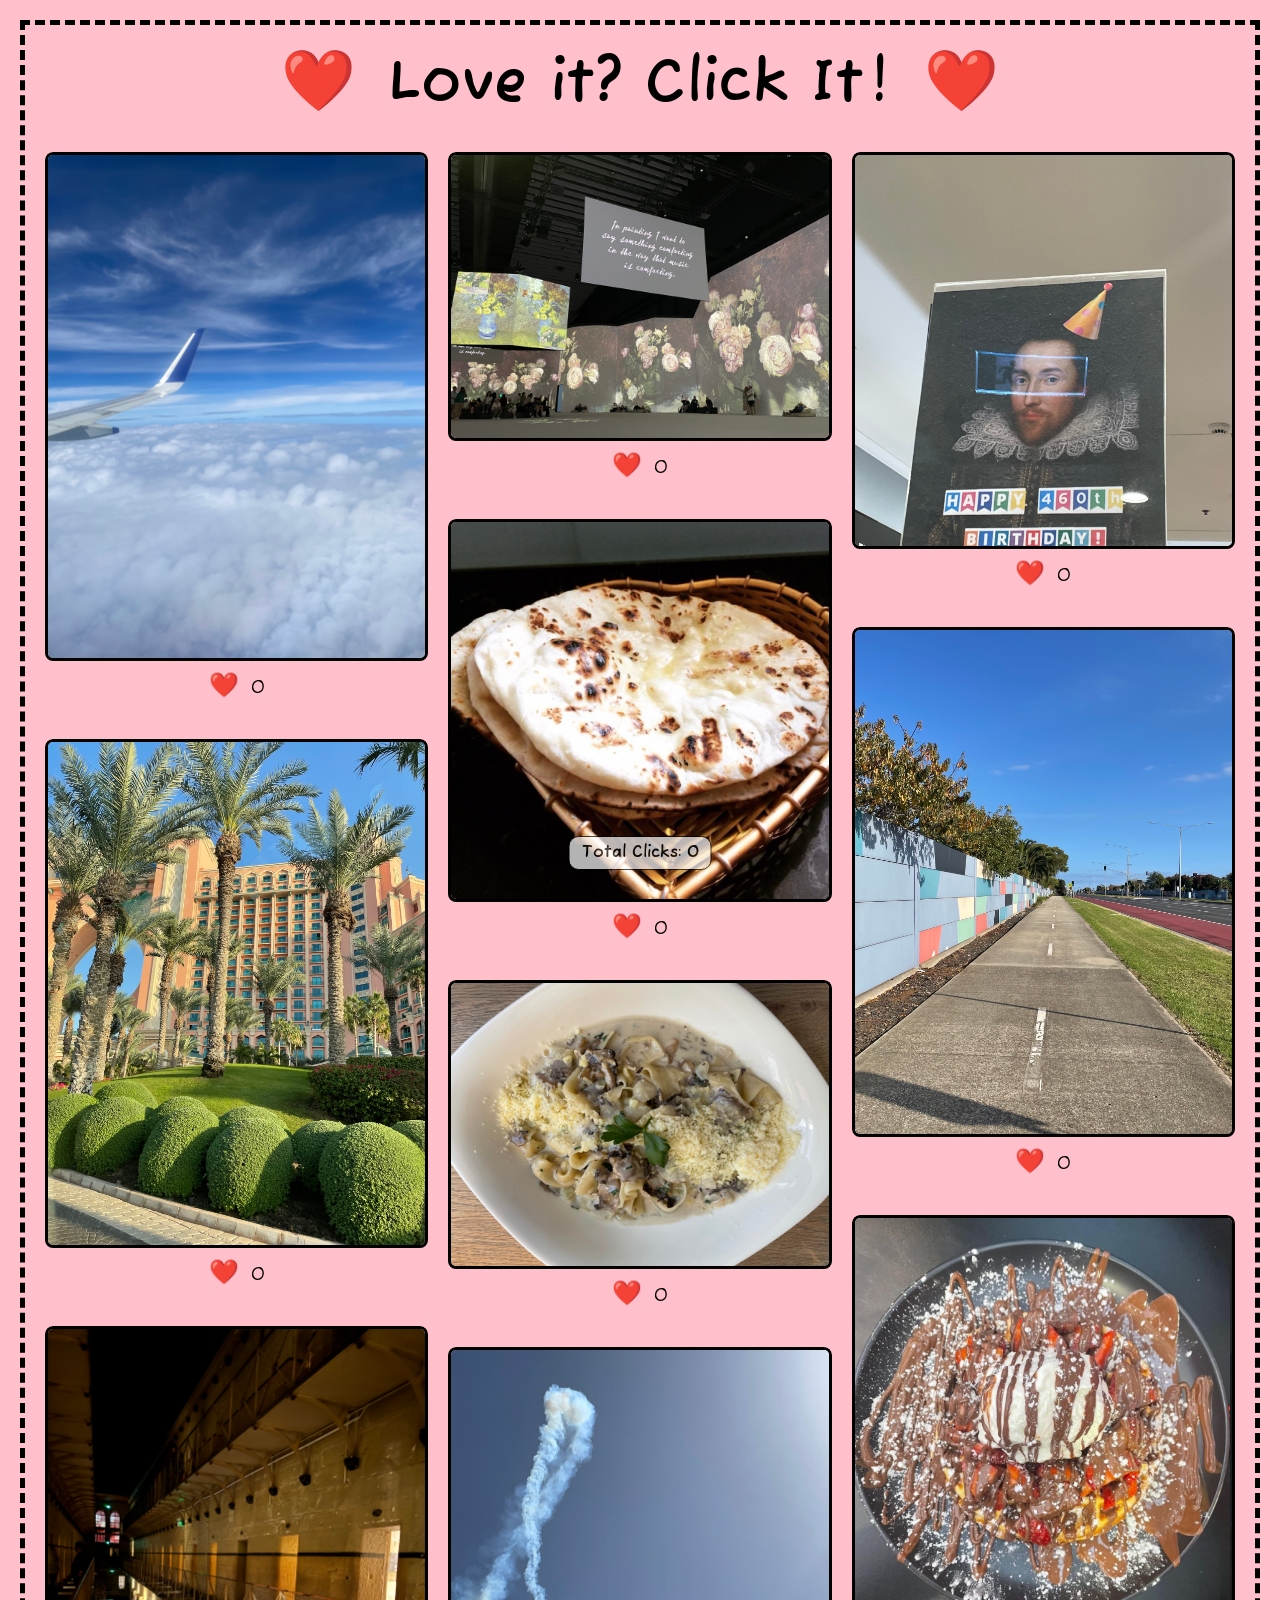
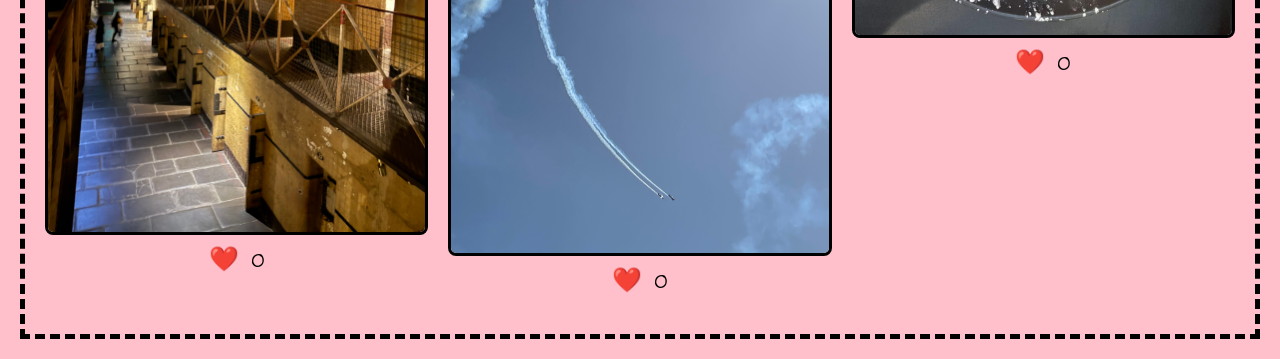
<file: as3/index.html>
<!DOCTYPE html>
<html>
  <head>
    <link rel="preconnect" href="https://fonts.googleapis.com" />
    <link rel="preconnect" href="https://fonts.gstatic.com" crossorigin />
    <link
      href="https://fonts.googleapis.com/css2?family=Fuzzy+Bubbles:wght@400;700&display=swap"
      rel="stylesheet"
    />
    <meta charset="UTF-8" />
    <title>a3</title>
    <link rel="stylesheet" href="reset.css" />
    <link rel="stylesheet" href="style.css" />
    <script src="script.js" defer></script>
  </head>

  <body>
    <div class="page-border">
      <h1>
        <!--  the animation of a beating heart along each side of the title brings together a constant visual element of motion which relates to the context of game interactivity.  -->
        <span class="beating-heart">❤️</span>
        Love it? Click It!
        <span class="beating-heart">❤️</span>
        <!-- For the title, combinging two different phrases together, it creates a catchy sound to the title of the game's name.
          The action of literally liking an image and clicking onto it were used to create the title's name.  -->

        <!-- All images photographed by me in the past and present -->
        <!--  having a range of photos from different topics eg, travelling, food, art and melbourne activities,
           creates diversity and a unique exciting style to the visual appearance of the page. -->
      </h1>
      <p id="total-clicks">Total Clicks: 0</p>
      <div class="masonry">
        <div>
          <!--  the same code has been repeated for each image, allowing a heart 'like button' and click count to be placed neatly under every picture.  -->
          <img src="clouds.jpeg" alt="Image 1" />
          <div class="heart-container">
            <button class="heart-button">❤️</button>
            <span class="click-count">0</span>
          </div>
        </div>
        <div>
          <img src="dubai.jpeg" alt="Image 2" />
          <div class="heart-container">
            <button class="heart-button">❤️</button>
            <span class="click-count">0</span>
          </div>
        </div>
        <div>
          <img src="jail.jpeg" alt="Image 3" />
          <div class="heart-container">
            <button class="heart-button">❤️</button>
            <span class="click-count">0</span>
          </div>
        </div>
        <div>
          <img src="lume.jpeg" alt="Image 4" />
          <div class="heart-container">
            <button class="heart-button">❤️</button>
            <span class="click-count">0</span>
          </div>
        </div>
        <div>
          <img src="naan.jpeg" alt="Image 5" />
          <div class="heart-container">
            <button class="heart-button">❤️</button>
            <span class="click-count">0</span>
          </div>
        </div>
        <div>
          <img src="pasta.jpeg" alt="Image 6" />
          <div class="heart-container">
            <button class="heart-button">❤️</button>
            <span class="click-count">0</span>
          </div>
        </div>
        <div>
          <img src="plane.jpeg" alt="Image 7" />
          <div class="heart-container">
            <button class="heart-button">❤️</button>
            <span class="click-count">0</span>
          </div>
        </div>
        <div>
          <img src="shaks.jpeg" alt="Image 8" />
          <div class="heart-container">
            <button class="heart-button">❤️</button>
            <span class="click-count">0</span>
          </div>
        </div>
        <div>
          <img src="walk.jpeg" alt="Image 9" />
          <div class="heart-container">
            <button class="heart-button">❤️</button>
            <span class="click-count">0</span>
          </div>
        </div>
        <div>
          <img src="sweet.PNG" alt="Image 10" />
          <div class="heart-container">
            <button class="heart-button">❤️</button>
            <span class="click-count">0</span>
          </div>
        </div>
      </div>
    </div>
  </body>
</html>
<!-- Potential challenges and benefits I see in implementing this prototype in the future for a broader project:

 benefits-the click interactivity can prove to be part of a small customised interactive  game, such as those you see on youtube ( known as Youtube Playables)
 challenges-the design of the interactive website would have to be changed and accustomed to the wireframe of a phone,
 ( as all youtube games are created to fit the width and length of a phone screen, mostly made for youtube app)-->
</file>
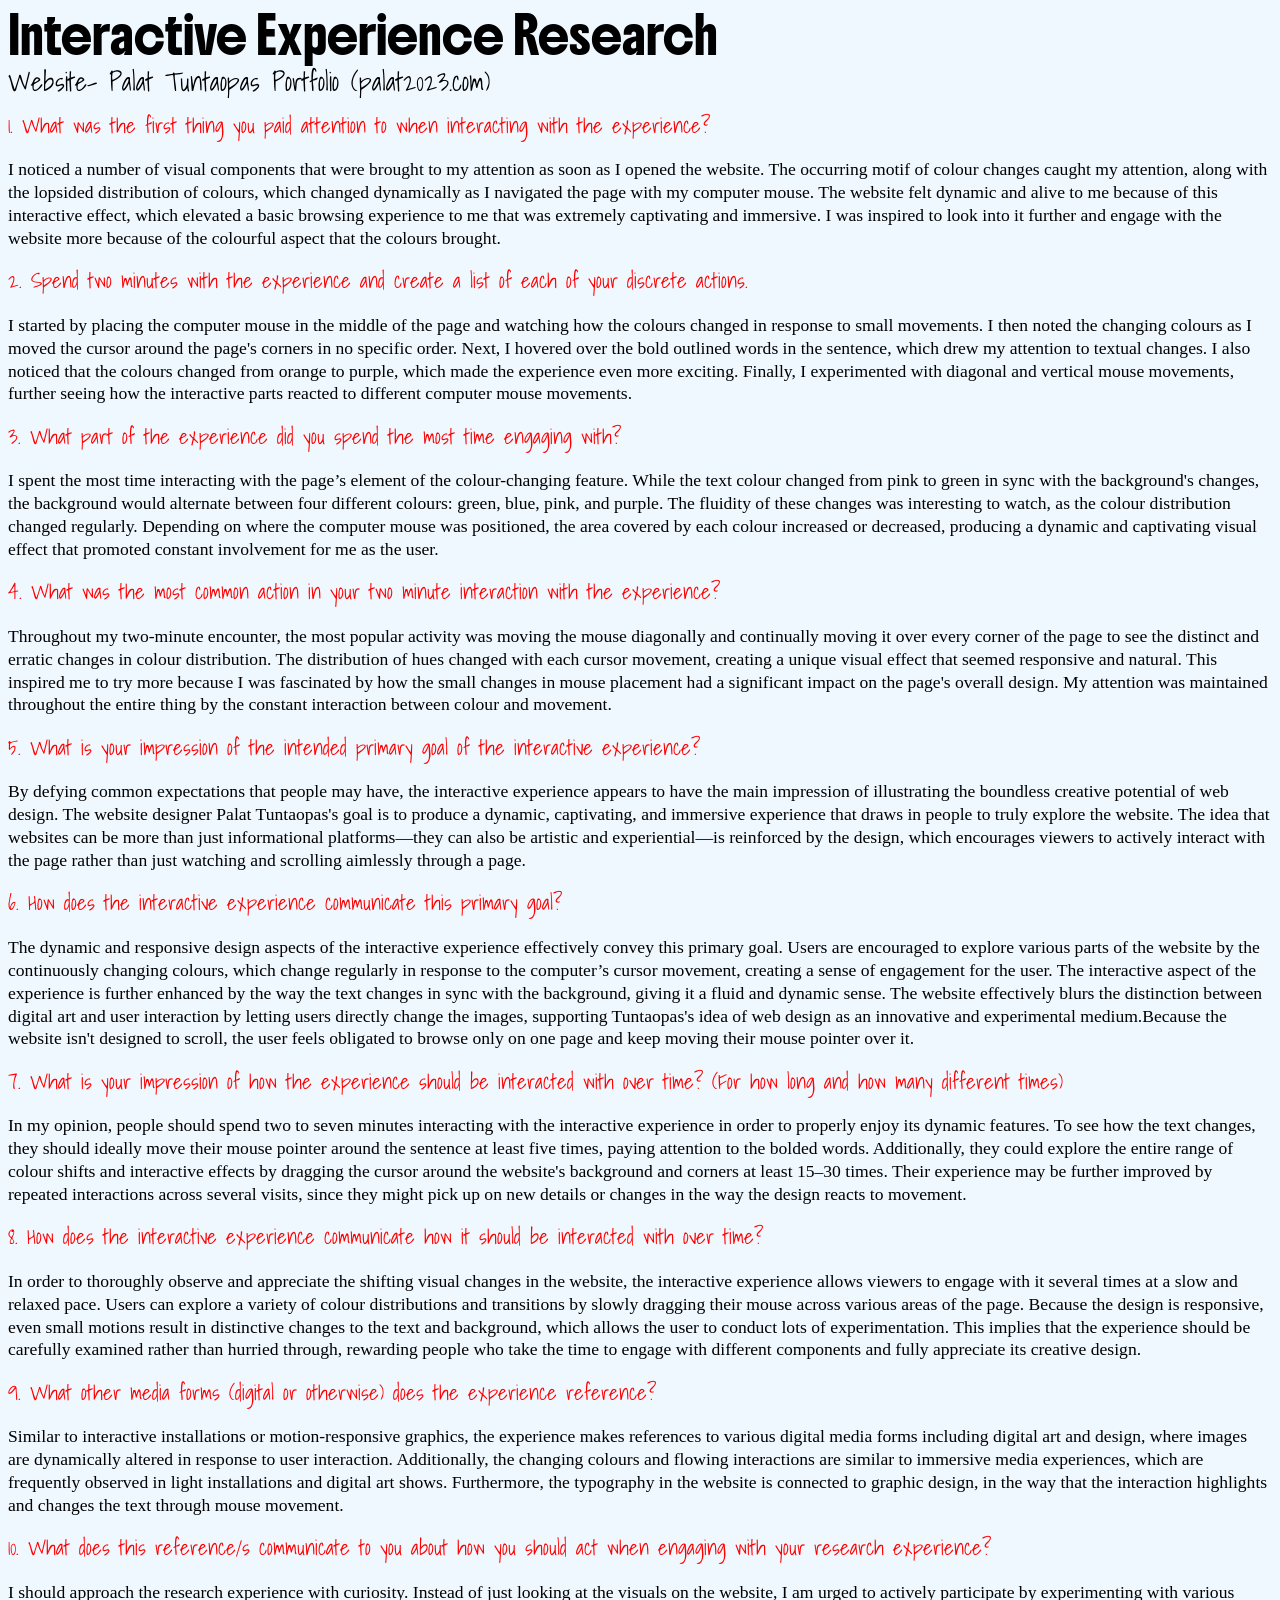
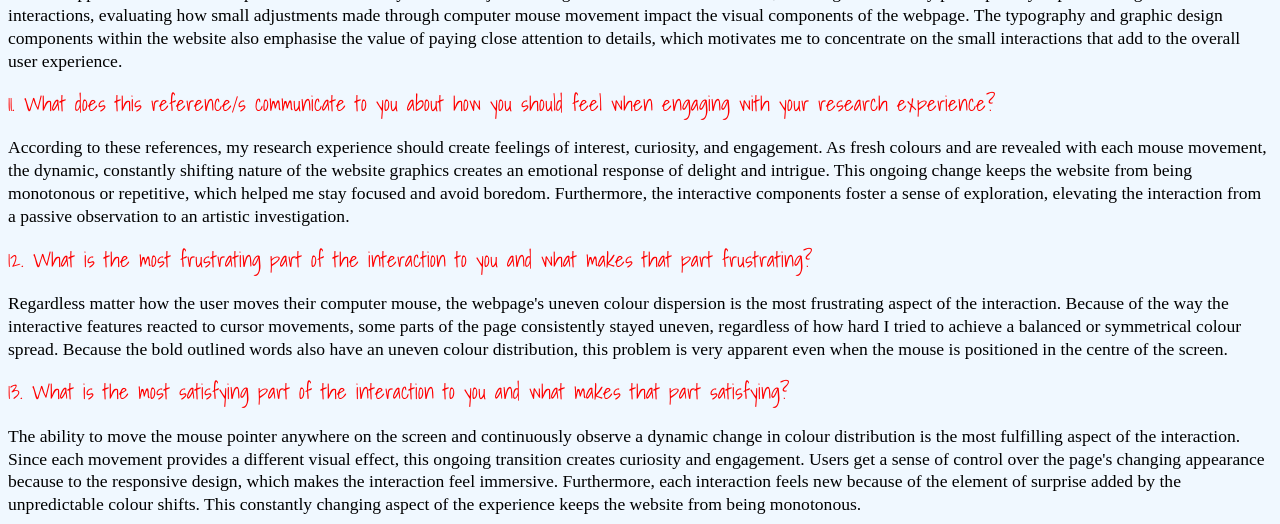
<file: assignment 1/index.html>
<!DOCTYPE html>
<html lang="en">
  <head>
    <meta charset="UTF-8" />
    <meta name="viewport" content="width=device-width, initial-scale=1.0" />
    <link rel="preconnect" href="https://fonts.googleapis.com" />
    <link rel="preconnect" href="https://fonts.gstatic.com" crossorigin />
    <link
      href="https://fonts.googleapis.com/css2?family=Abril+Fatface&family=Poiret+One&family=Shadows+Into+Light&display=swap"
      rel="stylesheet"
    />
    <link rel="preconnect" href="https://fonts.googleapis.com" />
    <link rel="preconnect" href="https://fonts.gstatic.com" crossorigin />
    <link
      href="https://fonts.googleapis.com/css2?family=Boldonse&display=swap"
      rel="stylesheet"
    />

    <link rel="stylesheet" href="style.css" />
    <title>Anika's Assignment 1</title>
    <h1>Interactive Experience Research</h1>

    <body>
      <h2>Website- Palat Tuntaopas Portfolio (palat2023.com)</h2>

      <p id="first-para"></p>
      <h3>
        1. What was the first thing you paid attention to when interacting with
        the experience?
      </h3>
      I noticed a number of visual components that were brought to my attention
      as soon as I opened the website. The occurring motif of colour changes
      caught my attention, along with the lopsided distribution of colours,
      which changed dynamically as I navigated the page with my computer mouse.
      The website felt dynamic and alive to me because of this interactive
      effect, which elevated a basic browsing experience to me that was
      extremely captivating and immersive. I was inspired to look into it
      further and engage with the website more because of the colourful aspect
      that the colours brought.

      <p id="second-para"></p>

      <h3>
        2. Spend two minutes with the experience and create a list of each of
        your discrete actions.
      </h3>
      I started by placing the computer mouse in the middle of the page and
      watching how the colours changed in response to small movements. I then
      noted the changing colours as I moved the cursor around the page's corners
      in no specific order. Next, I hovered over the bold outlined words in the
      sentence, which drew my attention to textual changes. I also noticed that
      the colours changed from orange to purple, which made the experience even
      more exciting. Finally, I experimented with diagonal and vertical mouse
      movements, further seeing how the interactive parts reacted to different
      computer mouse movements.

      <p id="third-para"></p>
      <h3>
        3. What part of the experience did you spend the most time engaging
        with?
      </h3>
      I spent the most time interacting with the page’s element of the
      colour-changing feature. While the text colour changed from pink to green
      in sync with the background's changes, the background would alternate
      between four different colours: green, blue, pink, and purple. The
      fluidity of these changes was interesting to watch, as the colour
      distribution changed regularly. Depending on where the computer mouse was
      positioned, the area covered by each colour increased or decreased,
      producing a dynamic and captivating visual effect that promoted constant
      involvement for me as the user.

      <p id="fourth-para"></p>
      <h3>
        4. What was the most common action in your two minute interaction with
        the experience?
      </h3>
      Throughout my two-minute encounter, the most popular activity was moving
      the mouse diagonally and continually moving it over every corner of the
      page to see the distinct and erratic changes in colour distribution. The
      distribution of hues changed with each cursor movement, creating a unique
      visual effect that seemed responsive and natural. This inspired me to try
      more because I was fascinated by how the small changes in mouse placement
      had a significant impact on the page's overall design. My attention was
      maintained throughout the entire thing by the constant interaction between
      colour and movement.

      <p id="fifth-para"></p>
      <h3>
        5. What is your impression of the intended primary goal of the
        interactive experience?
      </h3>
      By defying common expectations that people may have, the interactive
      experience appears to have the main impression of illustrating the
      boundless creative potential of web design. The website designer Palat
      Tuntaopas's goal is to produce a dynamic, captivating, and immersive
      experience that draws in people to truly explore the website. The idea
      that websites can be more than just informational platforms—they can also
      be artistic and experiential—is reinforced by the design, which encourages
      viewers to actively interact with the page rather than just watching and
      scrolling aimlessly through a page.

      <p id="sixth-para"></p>
      <h3>
        6. How does the interactive experience communicate this primary goal?
      </h3>
      The dynamic and responsive design aspects of the interactive experience
      effectively convey this primary goal. Users are encouraged to explore
      various parts of the website by the continuously changing colours, which
      change regularly in response to the computer’s cursor movement, creating a
      sense of engagement for the user. The interactive aspect of the experience
      is further enhanced by the way the text changes in sync with the
      background, giving it a fluid and dynamic sense. The website effectively
      blurs the distinction between digital art and user interaction by letting
      users directly change the images, supporting Tuntaopas's idea of web
      design as an innovative and experimental medium.Because the website isn't
      designed to scroll, the user feels obligated to browse only on one page
      and keep moving their mouse pointer over it.

      <p id="seventh-para"></p>
      <h3>
        7. What is your impression of how the experience should be interacted
        with over time? (For how long and how many different times)
      </h3>
      In my opinion, people should spend two to seven minutes interacting with
      the interactive experience in order to properly enjoy its dynamic
      features. To see how the text changes, they should ideally move their
      mouse pointer around the sentence at least five times, paying attention to
      the bolded words. Additionally, they could explore the entire range of
      colour shifts and interactive effects by dragging the cursor around the
      website's background and corners at least 15–30 times. Their experience
      may be further improved by repeated interactions across several visits,
      since they might pick up on new details or changes in the way the design
      reacts to movement.

      <p id="eighth-para"></p>
      <h3>
        8. How does the interactive experience communicate how it should be
        interacted with over time?
      </h3>
      In order to thoroughly observe and appreciate the shifting visual changes
      in the website, the interactive experience allows viewers to engage with
      it several times at a slow and relaxed pace. Users can explore a variety
      of colour distributions and transitions by slowly dragging their mouse
      across various areas of the page. Because the design is responsive, even
      small motions result in distinctive changes to the text and background,
      which allows the user to conduct lots of experimentation. This implies
      that the experience should be carefully examined rather than hurried
      through, rewarding people who take the time to engage with different
      components and fully appreciate its creative design.

      <p id="ninth-para"></p>
      <h3>
        9. What other media forms (digital or otherwise) does the experience
        reference?
      </h3>
      Similar to interactive installations or motion-responsive graphics, the
      experience makes references to various digital media forms including
      digital art and design, where images are dynamically altered in response
      to user interaction. Additionally, the changing colours and flowing
      interactions are similar to immersive media experiences, which are
      frequently observed in light installations and digital art shows.
      Furthermore, the typography in the website is connected to graphic design,
      in the way that the interaction highlights and changes the text through
      mouse movement.

      <p id="tenth-para"></p>
      <h3>
        10. What does this reference/s communicate to you about how you should
        act when engaging with your research experience?
      </h3>
      I should approach the research experience with curiosity. Instead of just
      looking at the visuals on the website, I am urged to actively participate
      by experimenting with various interactions, evaluating how small
      adjustments made through computer mouse movement impact the visual
      components of the webpage. The typography and graphic design components
      within the website also emphasise the value of paying close attention to
      details, which motivates me to concentrate on the small interactions that
      add to the overall user experience.

      <p id="eleventh-para"></p>
      <h3>
        11. What does this reference/s communicate to you about how you should
        feel when engaging with your research experience?
      </h3>
      According to these references, my research experience should create
      feelings of interest, curiosity, and engagement. As fresh colours and are
      revealed with each mouse movement, the dynamic, constantly shifting nature
      of the website graphics creates an emotional response of delight and
      intrigue. This ongoing change keeps the website from being monotonous or
      repetitive, which helped me stay focused and avoid boredom. Furthermore,
      the interactive components foster a sense of exploration, elevating the
      interaction from a passive observation to an artistic investigation.

      <p id="twelfth-para"></p>
      <h3>
        12. What is the most frustrating part of the interaction to you and what
        makes that part frustrating?
      </h3>
      Regardless matter how the user moves their computer mouse, the webpage's
      uneven colour dispersion is the most frustrating aspect of the
      interaction. Because of the way the interactive features reacted to cursor
      movements, some parts of the page consistently stayed uneven, regardless
      of how hard I tried to achieve a balanced or symmetrical colour spread.
      Because the bold outlined words also have an uneven colour distribution,
      this problem is very apparent even when the mouse is positioned in the
      centre of the screen.

      <p id="thirteenth-para"></p>
      <h3>
        13. What is the most satisfying part of the interaction to you and what
        makes that part satisfying?
      </h3>
      The ability to move the mouse pointer anywhere on the screen and
      continuously observe a dynamic change in colour distribution is the most
      fulfilling aspect of the interaction. Since each movement provides a
      different visual effect, this ongoing transition creates curiosity and
      engagement. Users get a sense of control over the page's changing
      appearance because to the responsive design, which makes the interaction
      feel immersive. Furthermore, each interaction feels new because of the
      element of surprise added by the unpredictable colour shifts. This
      constantly changing aspect of the experience keeps the website from being
      monotonous.
    </body>
  </head>
</html>
</file>
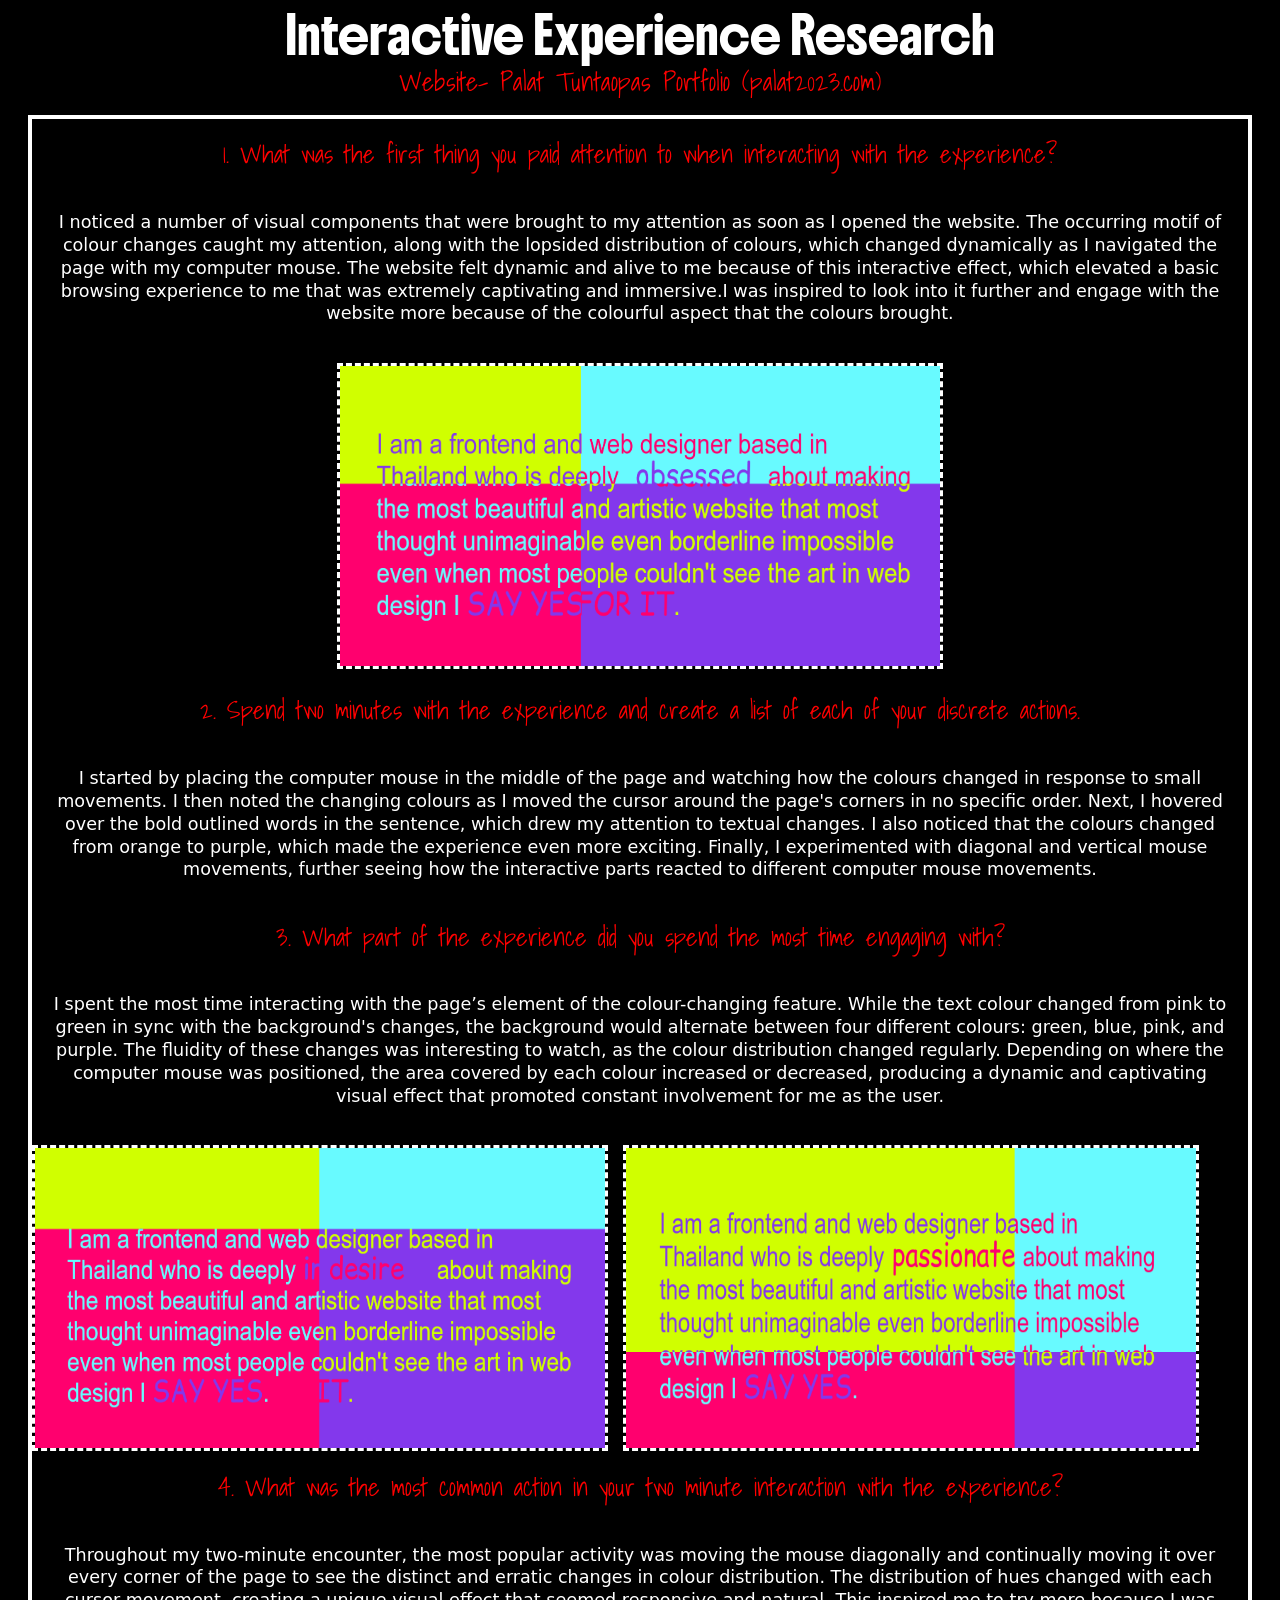
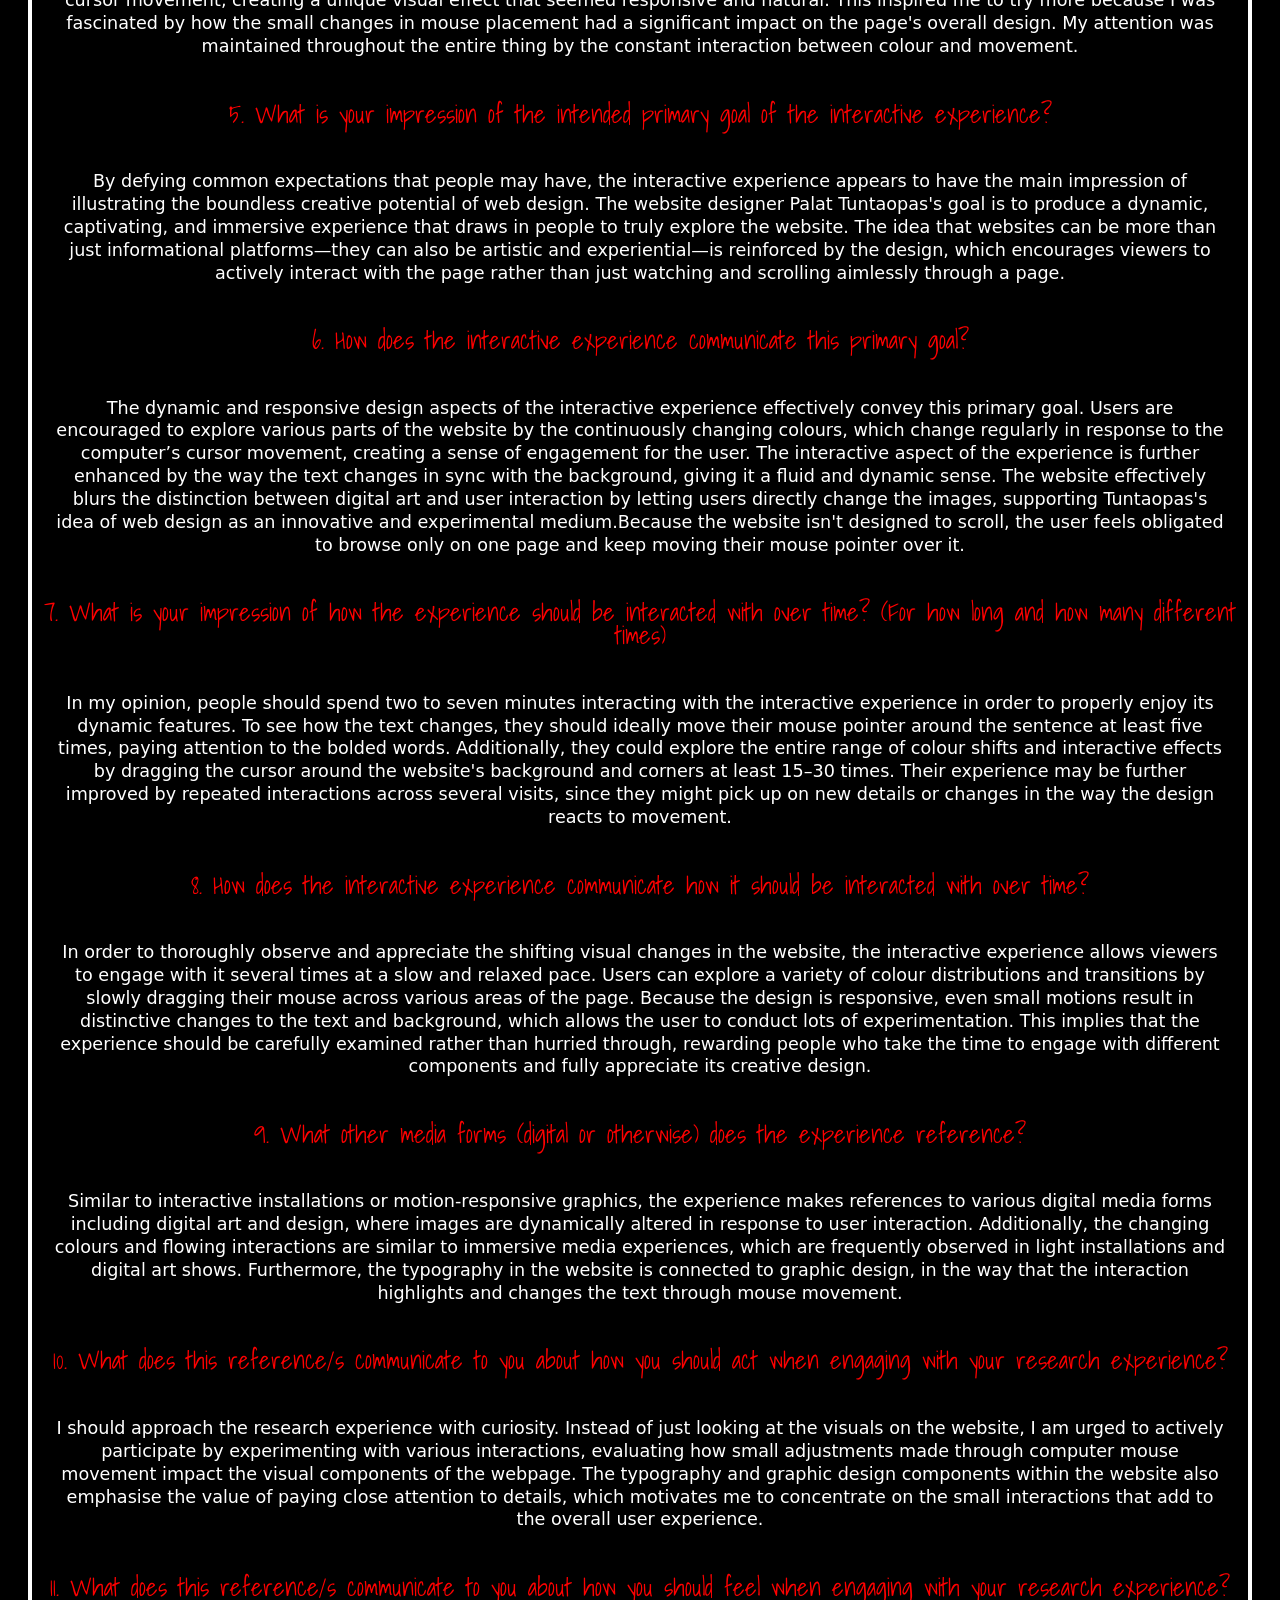
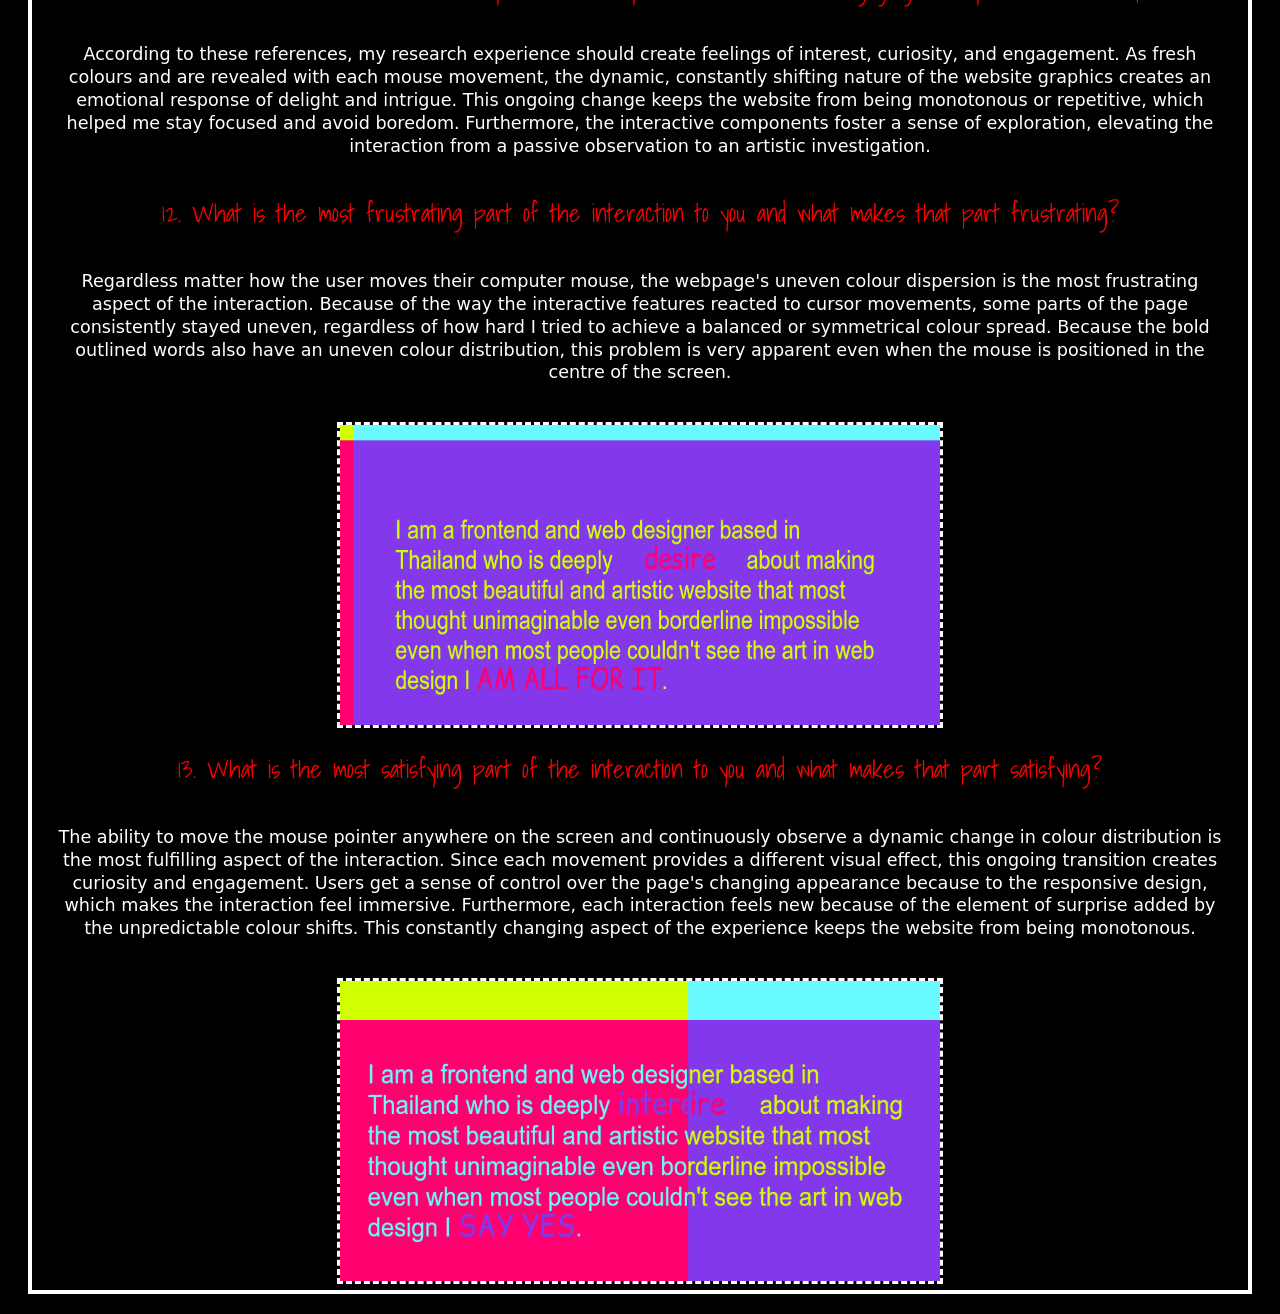
<file: assignment1/index.html>
<!DOCTYPE html>
<html lang="en">
  <head>
    <meta charset="UTF-8" />
    <meta name="viewport" content="width=device-width, initial-scale=1.0" />
    <link rel="preconnect" href="https://fonts.googleapis.com" />
    <link rel="preconnect" href="https://fonts.gstatic.com" crossorigin />
    <link
      href="https://fonts.googleapis.com/css2?family=Abril+Fatface&family=Poiret+One&family=Shadows+Into+Light&display=swap"
      rel="stylesheet"
    />
    <link rel="preconnect" href="https://fonts.googleapis.com" />
    <link rel="preconnect" href="https://fonts.gstatic.com" crossorigin />
    <link
      href="https://fonts.googleapis.com/css2?family=Boldonse&display=swap"
      rel="stylesheet"
      <link
      rel="preconnect"
      href="https://fonts.googleapis.com"
    />
    <link rel="preconnect" href="https://fonts.gstatic.com" crossorigin />
    <link
      href="https://fonts.googleapis.com/css2?family=Boldonse&family=Roboto+Flex:opsz,wght@8..144,100..1000&display=swap"
      rel="stylesheet"
    />
    <link rel="stylesheet" href="style.css" />
    <title>Anika's Assignment 1</title>
    <h1>Interactive Experience Research</h1>

    <body>
      <h2>Website- Palat Tuntaopas Portfolio (palat2023.com)</h2>
      <section>
        <h3>
          1. What was the first thing you paid attention to when interacting
          with the experience?
        </h3>
        <p id="first-para">
          I noticed a number of visual components that were brought to my
          attention as soon as I opened the website. The occurring motif of
          colour changes caught my attention, along with the lopsided
          distribution of colours, which changed dynamically as I navigated the
          page with my computer mouse. The website felt dynamic and alive to me
          because of this interactive effect, which elevated a basic browsing
          experience to me that was extremely captivating and immersive.I was
          inspired to look into it further and engage with the website more
          because of the colourful aspect that the colours brought.
        </p>
        <img src="2.PNG" style="width: 600px; height: 300px" class="dashed" />

        <h3>
          2. Spend two minutes with the experience and create a list of each of
          your discrete actions.
        </h3>
        <!-- <p></p> tags have been placed to fix code after recieving feedback -->
        <p id="second-para">
          I started by placing the computer mouse in the middle of the page and
          watching how the colours changed in response to small movements. I
          then noted the changing colours as I moved the cursor around the
          page's corners in no specific order. Next, I hovered over the bold
          outlined words in the sentence, which drew my attention to textual
          changes. I also noticed that the colours changed from orange to
          purple, which made the experience even more exciting. Finally, I
          experimented with diagonal and vertical mouse movements, further
          seeing how the interactive parts reacted to different computer mouse
          movements.
        </p>

        <h3>
          3. What part of the experience did you spend the most time engaging
          with?
        </h3>
        <p id="third-para">
          I spent the most time interacting with the page’s element of the
          colour-changing feature. While the text colour changed from pink to
          green in sync with the background's changes, the background would
          alternate between four different colours: green, blue, pink, and
          purple. The fluidity of these changes was interesting to watch, as the
          colour distribution changed regularly. Depending on where the computer
          mouse was positioned, the area covered by each colour increased or
          decreased, producing a dynamic and captivating visual effect that
          promoted constant involvement for me as the user.
        </p>
        <div class="image-container">
          <img
            src="colour1.PNG"
            style="width: 570px; height: 300px"
            class="dashed"
          />
          <img
            src="colour2.PNG"
            style="width: 570px; height: 300px"
            class="dashed"
          />
        </div>
        <h3>
          4. What was the most common action in your two minute interaction with
          the experience?
        </h3>
        <p id="fourth-para">
          Throughout my two-minute encounter, the most popular activity was
          moving the mouse diagonally and continually moving it over every
          corner of the page to see the distinct and erratic changes in colour
          distribution. The distribution of hues changed with each cursor
          movement, creating a unique visual effect that seemed responsive and
          natural. This inspired me to try more because I was fascinated by how
          the small changes in mouse placement had a significant impact on the
          page's overall design. My attention was maintained throughout the
          entire thing by the constant interaction between colour and movement.
        </p>

        <h3>
          5. What is your impression of the intended primary goal of the
          interactive experience?
        </h3>
        <p id="fifth-para">
          By defying common expectations that people may have, the interactive
          experience appears to have the main impression of illustrating the
          boundless creative potential of web design. The website designer Palat
          Tuntaopas's goal is to produce a dynamic, captivating, and immersive
          experience that draws in people to truly explore the website. The idea
          that websites can be more than just informational platforms—they can
          also be artistic and experiential—is reinforced by the design, which
          encourages viewers to actively interact with the page rather than just
          watching and scrolling aimlessly through a page.
        </p>

        <h3>
          6. How does the interactive experience communicate this primary goal?
        </h3>
        <p id="sixth-para">
          The dynamic and responsive design aspects of the interactive
          experience effectively convey this primary goal. Users are encouraged
          to explore various parts of the website by the continuously changing
          colours, which change regularly in response to the computer’s cursor
          movement, creating a sense of engagement for the user. The interactive
          aspect of the experience is further enhanced by the way the text
          changes in sync with the background, giving it a fluid and dynamic
          sense. The website effectively blurs the distinction between digital
          art and user interaction by letting users directly change the images,
          supporting Tuntaopas's idea of web design as an innovative and
          experimental medium.Because the website isn't designed to scroll, the
          user feels obligated to browse only on one page and keep moving their
          mouse pointer over it.
        </p>

        <h3>
          7. What is your impression of how the experience should be interacted
          with over time? (For how long and how many different times)
        </h3>
        <p id="seventh-para">
          In my opinion, people should spend two to seven minutes interacting
          with the interactive experience in order to properly enjoy its dynamic
          features. To see how the text changes, they should ideally move their
          mouse pointer around the sentence at least five times, paying
          attention to the bolded words. Additionally, they could explore the
          entire range of colour shifts and interactive effects by dragging the
          cursor around the website's background and corners at least 15–30
          times. Their experience may be further improved by repeated
          interactions across several visits, since they might pick up on new
          details or changes in the way the design reacts to movement.
        </p>

        <h3>
          8. How does the interactive experience communicate how it should be
          interacted with over time?
        </h3>
        <p id="eighth-para">
          In order to thoroughly observe and appreciate the shifting visual
          changes in the website, the interactive experience allows viewers to
          engage with it several times at a slow and relaxed pace. Users can
          explore a variety of colour distributions and transitions by slowly
          dragging their mouse across various areas of the page. Because the
          design is responsive, even small motions result in distinctive changes
          to the text and background, which allows the user to conduct lots of
          experimentation. This implies that the experience should be carefully
          examined rather than hurried through, rewarding people who take the
          time to engage with different components and fully appreciate its
          creative design.
        </p>

        <h3>
          9. What other media forms (digital or otherwise) does the experience
          reference?
        </h3>
        <p id="ninth-para">
          Similar to interactive installations or motion-responsive graphics,
          the experience makes references to various digital media forms
          including digital art and design, where images are dynamically altered
          in response to user interaction. Additionally, the changing colours
          and flowing interactions are similar to immersive media experiences,
          which are frequently observed in light installations and digital art
          shows. Furthermore, the typography in the website is connected to
          graphic design, in the way that the interaction highlights and changes
          the text through mouse movement.
        </p>

        <h3>
          10. What does this reference/s communicate to you about how you should
          act when engaging with your research experience?
        </h3>
        <p id="tenth-para">
          I should approach the research experience with curiosity. Instead of
          just looking at the visuals on the website, I am urged to actively
          participate by experimenting with various interactions, evaluating how
          small adjustments made through computer mouse movement impact the
          visual components of the webpage. The typography and graphic design
          components within the website also emphasise the value of paying close
          attention to details, which motivates me to concentrate on the small
          interactions that add to the overall user experience.
        </p>

        <h3>
          11. What does this reference/s communicate to you about how you should
          feel when engaging with your research experience?
        </h3>
        <p id="eleventh-para">
          According to these references, my research experience should create
          feelings of interest, curiosity, and engagement. As fresh colours and
          are revealed with each mouse movement, the dynamic, constantly
          shifting nature of the website graphics creates an emotional response
          of delight and intrigue. This ongoing change keeps the website from
          being monotonous or repetitive, which helped me stay focused and avoid
          boredom. Furthermore, the interactive components foster a sense of
          exploration, elevating the interaction from a passive observation to
          an artistic investigation.
        </p>

        <h3>
          12. What is the most frustrating part of the interaction to you and
          what makes that part frustrating?
        </h3>
        <p id="twelfth-para">
          Regardless matter how the user moves their computer mouse, the
          webpage's uneven colour dispersion is the most frustrating aspect of
          the interaction. Because of the way the interactive features reacted
          to cursor movements, some parts of the page consistently stayed
          uneven, regardless of how hard I tried to achieve a balanced or
          symmetrical colour spread. Because the bold outlined words also have
          an uneven colour distribution, this problem is very apparent even when
          the mouse is positioned in the centre of the screen.
        </p>
        <img src="1.PNG" style="width: 600px; height: 300px" class="dashed" />

        <h3>
          13. What is the most satisfying part of the interaction to you and
          what makes that part satisfying?
        </h3>
        <p id="thirteenth-para">
          The ability to move the mouse pointer anywhere on the screen and
          continuously observe a dynamic change in colour distribution is the
          most fulfilling aspect of the interaction. Since each movement
          provides a different visual effect, this ongoing transition creates
          curiosity and engagement. Users get a sense of control over the page's
          changing appearance because to the responsive design, which makes the
          interaction feel immersive. Furthermore, each interaction feels new
          because of the element of surprise added by the unpredictable colour
          shifts. This constantly changing aspect of the experience keeps the
          website from being monotonous.
        </p>
        <img
          src="second.PNG"
          style="width: 600px; height: 300px"
          class="dashed"
        />
      </section>
    </body>
  </head>
</html>
</file>
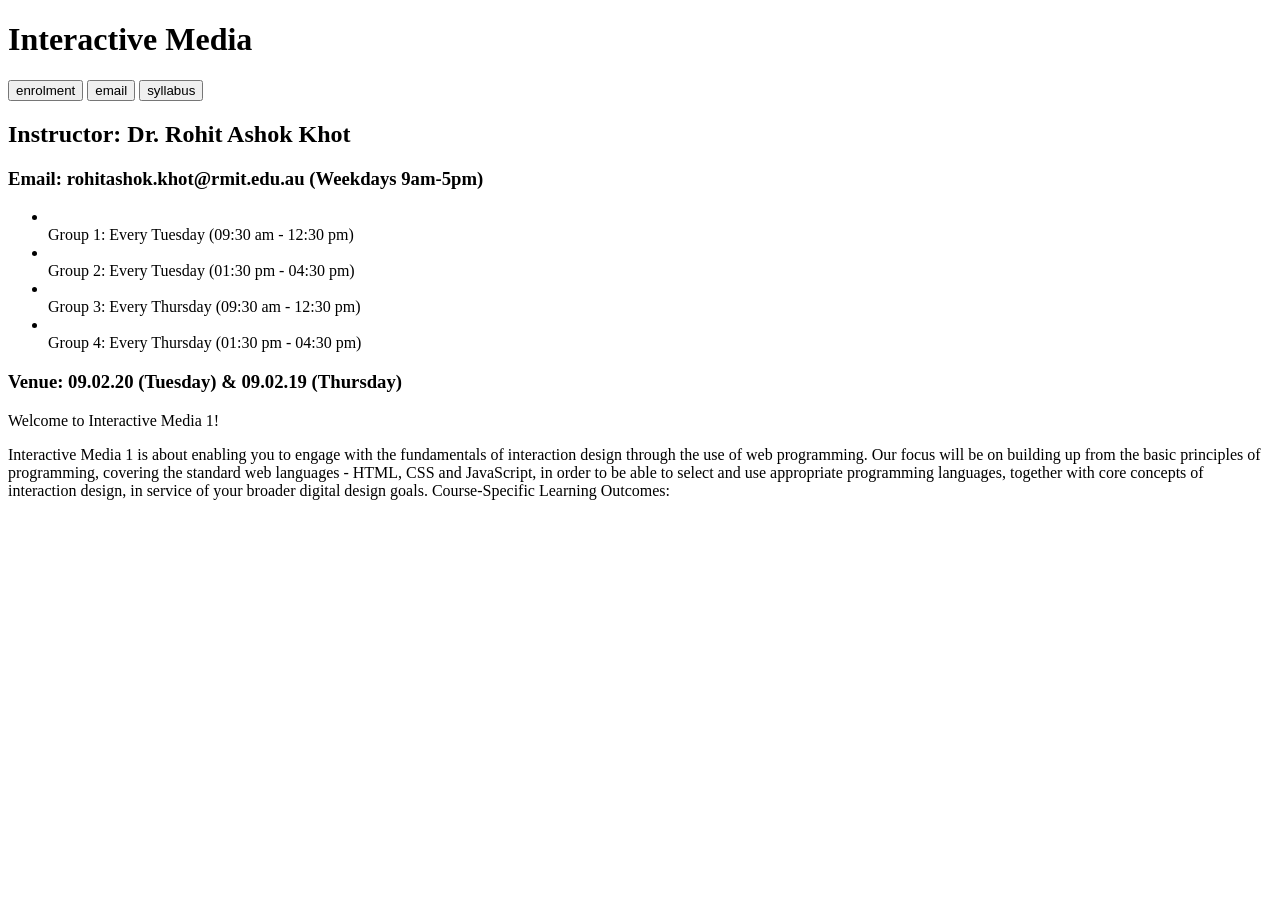
<file: week 2/index.html>
<!DOCTYPE html>
<html lang="en">
  <head>
    
    <meta charset="UTF-8" />
    <meta name="viewport" content="width=device-width, initial-scale=1.0" />
    <title>html practice</title>
    <link rel="apple-touch-icon" sizes="180x180" href="/apple-touch-icon.png">
    <link rel="icon" type="image/png" sizes="32x32" href="/favicon-32x32.png">
    <link rel="icon" type="image/png" sizes="16x16" href="/favicon-16x16.png">
    <link rel="manifest" href="/site.webmanifest">
  </head>

  <body>
    <h1>Interactive Media</h1>
<button id="button1">enrolment </button>
<button id="button2">email </button>
<button id="button2">syllabus </button>
  <h2>Instructor: Dr. Rohit Ashok Khot</h2>
<h3>Email: rohitashok.khot@rmit.edu.au (Weekdays 9am-5pm)</h3>
<ul>

<li></li> Group 1: Every Tuesday (09:30 am - 12:30 pm) 
<li></li> Group 2: Every Tuesday (01:30 pm - 04:30 pm)
<li></li> Group 3: Every Thursday (09:30 am - 12:30 pm)
<li></li> Group 4: Every Thursday (01:30 pm - 04:30 pm)
</ul>
<h3>Venue: 09.02.20 (Tuesday) & 09.02.19 (Thursday)</h3>
<p>Welcome to Interactive Media 1! </p>
<p>
    Interactive Media 1 is about enabling you to engage with the fundamentals of interaction design through the use of web programming. Our focus will be on building up from the basic principles of programming, covering the standard web languages - HTML, CSS and JavaScript, in order to be able to select and use appropriate programming languages, together with core concepts of interaction design, in service of your broader digital design goals. 
    Course-Specific Learning Outcomes:
    </html>
</file>
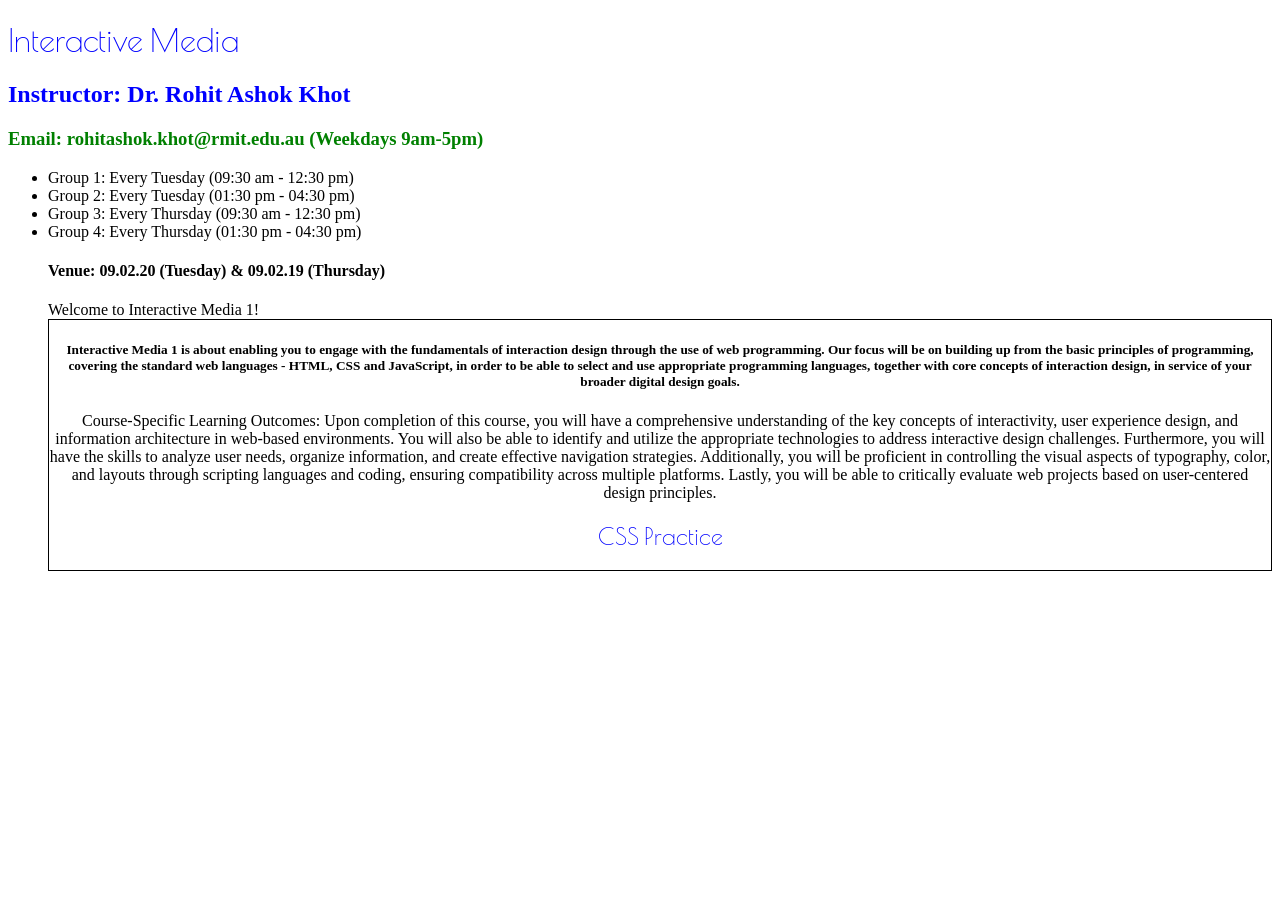
<file: week 3/index.html>
<!DOCTYPE html>
<html lang="en">
<head>
    <meta charset="UTF-8">
    <meta name="viewport" content="width=device-width, initial-scale=1.0">
    <title>coding </title>
    <link rel="preconnect" href="https://fonts.googleapis.com">
    <link rel="preconnect" href="https://fonts.gstatic.com" crossorigin>
    <link href="https://fonts.googleapis.com/css2?family=Poiret+One&display=swap" rel="stylesheet">
   <link rel="stylesheet" href="style.css">
<body>
    <h1>Interactive Media</h1>
<h2 class="blue-color">Instructor: Dr. Rohit Ashok Khot</h2>
<h3>Email: rohitashok.khot@rmit.edu.au (Weekdays 9am-5pm)</h3>
<ul>
    <li>Group 1: Every Tuesday (09:30 am - 12:30 pm) </li>  
    <li>Group 2: Every Tuesday (01:30 pm - 04:30 pm) </li>  
    <li>Group 3: Every Thursday (09:30 am - 12:30 pm) </li>  
    <li>Group 4: Every Thursday (01:30 pm - 04:30 pm) </li>  

 <h4>Venue: 09.02.20 (Tuesday) & 09.02.19 (Thursday)</h4>



Welcome to Interactive Media 1! 
<section>
<p id="second-para">
<h5>Interactive Media 1 is about enabling you to engage with the fundamentals of interaction design through the use of web programming. Our focus will be on building up from the basic principles of programming, covering the standard web languages - HTML, CSS and JavaScript, in order to be able to select and use appropriate programming languages, together with core concepts of interaction design, in service of your broader digital design goals. </h5>

Course-Specific Learning Outcomes:

Upon completion of this course, you will have a comprehensive understanding of the key concepts of interactivity, user experience design, and information architecture in web-based environments. You will also be able to identify and utilize the appropriate technologies to address interactive design challenges. Furthermore, you will have the skills to analyze user needs, organize information, and create effective navigation strategies. Additionally, you will be proficient in controlling the visual aspects of typography, color, and layouts through scripting languages and coding, ensuring compatibility across multiple platforms. Lastly, you will be able to critically evaluate web projects based on user-centered design principles.

 
  <h1>CSS Practice </h1>  
</body>
</html>
</file>
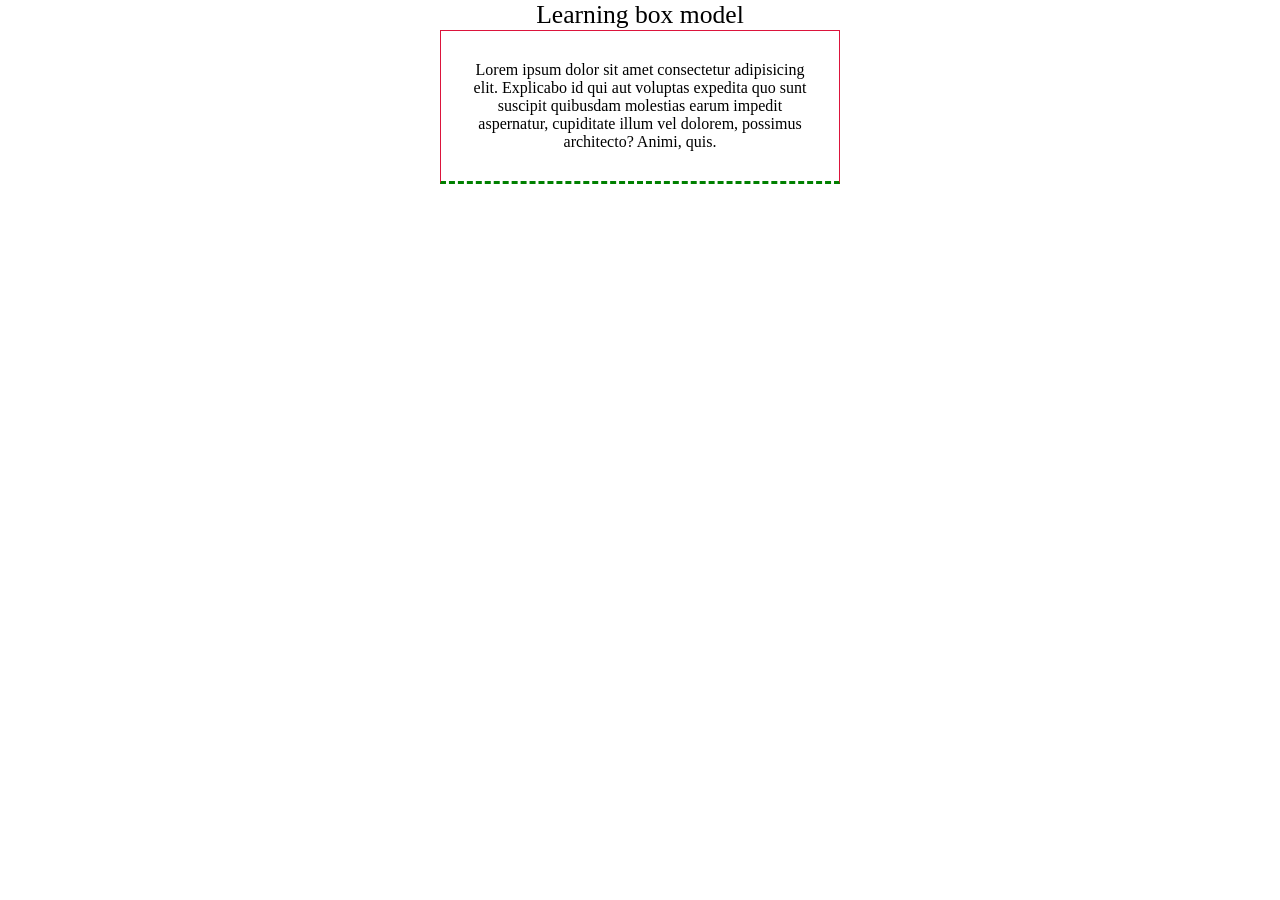
<file: week 4/index.html>
<!DOCTYPE html>
<html lang="en">
  <head>
    <meta charset="UTF-8" />
    <meta name="viewport" content="width=device-width, initial-scale=1.0" />
    <link rel="stylesheet" href="reset.css" />
    <link rel="stylesheet" href="style.css" />
    <title>box model example</title>
  </head>
  <body>
    <h1>Learning box model</h1>
    <p>
      Lorem ipsum dolor sit amet consectetur adipisicing elit. Explicabo id qui
      aut voluptas expedita quo sunt suscipit quibusdam molestias earum impedit
      aspernatur, cupiditate illum vel dolorem, possimus architecto? Animi,
      quis.
    </p>
  </body>
</html>
</file>
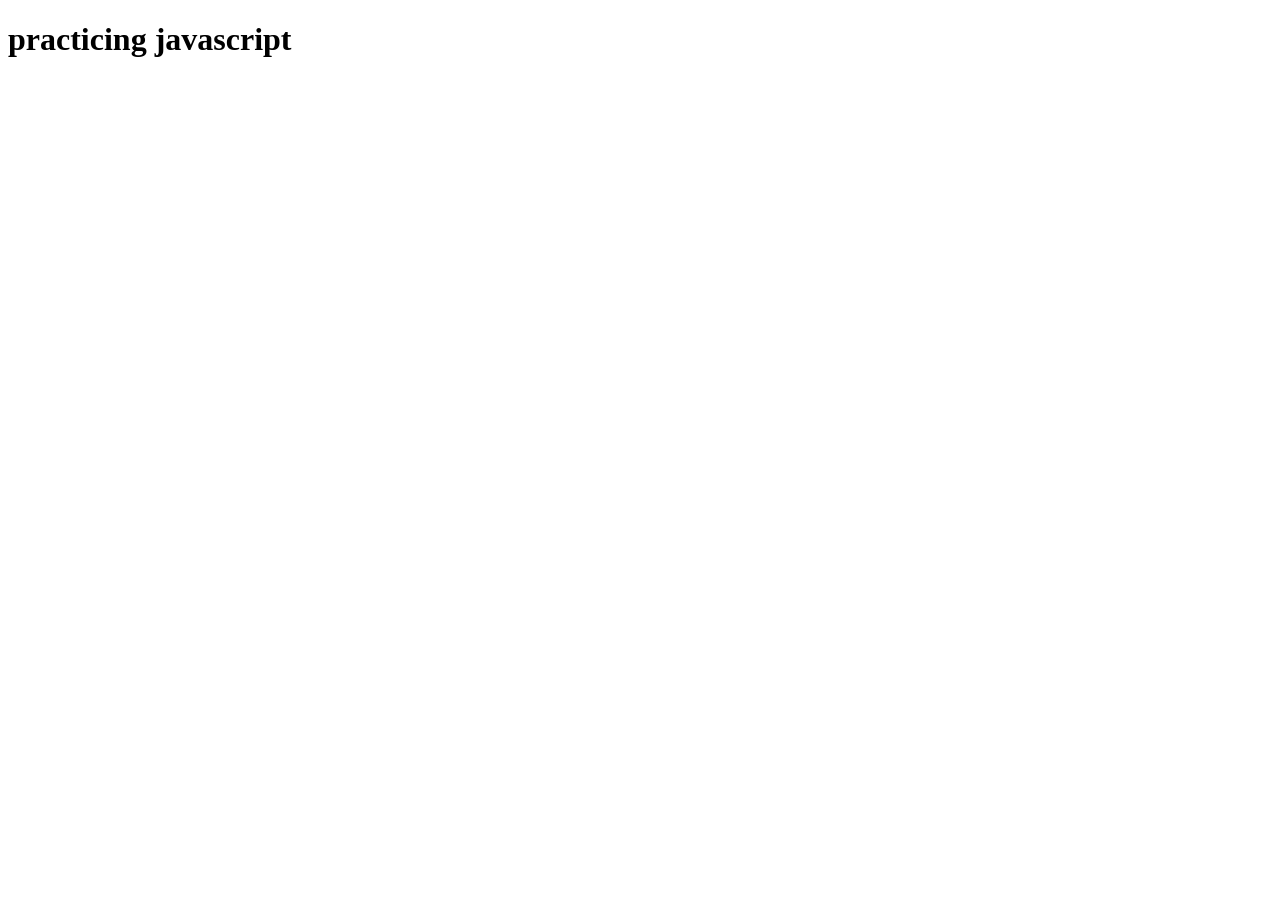
<file: week 5/index.html>
<!DOCTYPE html>
<html lang="en">
  <head>
    <meta charset="UTF-8" />
    <meta name="viewport" content="width=device-width, initial-scale=1.0" />
    <title>JS EXample</title>
    <script>
      console.log("Hi");
      console.log("how are you buddy");
    </script>
  </head>
  <body>
    <h1>practicing javascript</h1>
  </body>
</html>
</file>
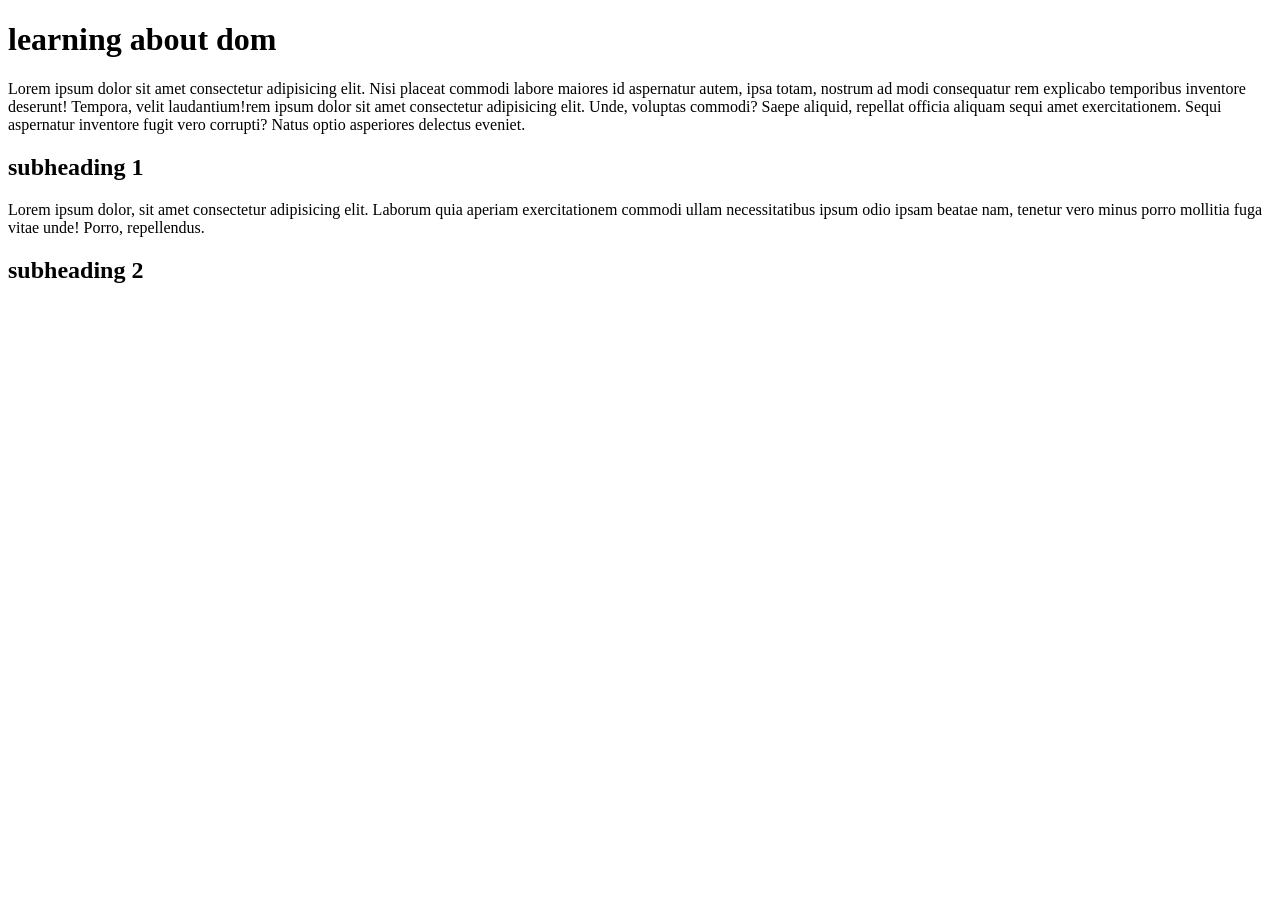
<file: week 6/index.html>
<!DOCTYPE html>
<html lang="en">
  <head>
    <meta charset="UTF-8" />
    <meta name="viewport" content="width=device-width, initial-scale=1.0" />
    <title>Dom practice</title>
    <script src="script.js" defer></script>
  </head>
  <body>
    <h1>learning about dom</h1>
    <p>
      Lorem ipsum dolor sit amet consectetur adipisicing elit. Nisi placeat
      commodi labore maiores id aspernatur autem, ipsa totam, nostrum ad modi
      consequatur rem explicabo temporibus inventore deserunt! Tempora, velit
      laudantium!rem ipsum dolor sit amet consectetur adipisicing elit. Unde,
      voluptas commodi? Saepe aliquid, repellat officia aliquam sequi amet
      exercitationem. Sequi aspernatur inventore fugit vero corrupti? Natus
      optio asperiores delectus eveniet.
    </p>
    <h2>subheading 1</h2>
    <p class="blue-color">
      Lorem ipsum dolor, sit amet consectetur adipisicing elit. Laborum quia
      aperiam exercitationem commodi ullam necessitatibus ipsum odio ipsam
      beatae nam, tenetur vero minus porro mollitia fuga vitae unde! Porro,
      repellendus.
    </p>
    <h2>subheading 2</h2>
  </body>
</html>
</file>
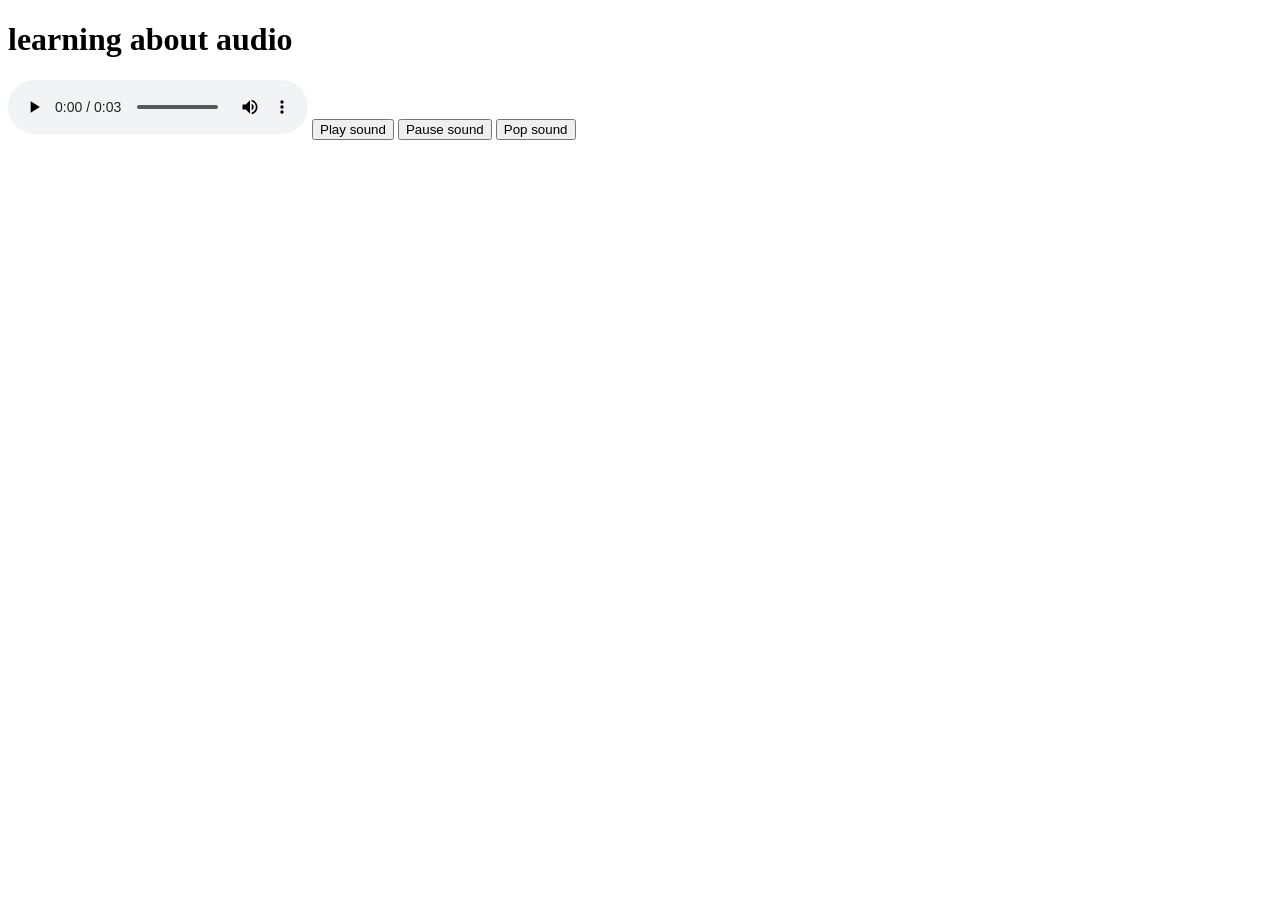
<file: week 7/index.html>
<!DOCTYPE html>
<html lang="en">
  <head>
    <meta charset="UTF-8" />
    <meta name="viewport" content="width=device-width, initial-scale=1.0" />
    <title>audio example</title>
    <script src="script.js" defer></script>
    <link rel=""stylesheet" href= style.css
  </head>
  <body>
    <h1>learning about audio</h1>
    <audio src="airport.mp3" controls id="my audio"></audio>
    <button id="play-button">Play sound</button>
    <button id="pause-button">Pause sound</button>
    <button id="pop-button">Pop sound</button>
    <audio src="pop.mp3" id="pop-button"></audio>
  </body>
</html>
</file>
<file: as3/style.css>
/* context-interactive clicking game  */
/* design intent- to create an interactive clicking game which engages the user visually and  promotes positive, engaging interactivity */

body {
  margin: 0;
  background-color: pink;
}
/* since this is based on the context of a game, a bright colour like pink creates a sense of playfulness and excitement, and also is bold in terms of colour.
-creates a enegrgetic atmosphere within the website's design  */

.page-border {
  border: 5px dashed black;
  /*  addition of the  colour black in the  border is very strong- stands out extremely well and creates a partition between edge of website and contents inside the border. */
  padding: 20px;
  margin: 20px;
  box-sizing: border-box;
  min-height: calc(100vh - 40px);
}

h1 {
  text-align: center;
  font-family: "Fuzzy Bubbles", sans-serif;
  /*  the fuzzy bubbles font complements the context gaming, through it's carefree, flowing font design for each alphabetical letter.
  - creates a sense of relaxation when playing the clicking game for user */
  color: black;
  font-size: 60px;
  font-weight: 550;
  margin: 0;
  margin-bottom: 30px;
}
/*  After receiving peer feedback in class,having a pinterest layout proved to suit the context of my interactive site.
After doing research, the masonry layout proved to be effecient in creating a pinterest type layout with all my images. */
.masonry {
  column-count: 3;
  column-gap: 20px;
  max-width: 1200px;
  margin: 0 auto;
}

.masonry img {
  width: 100%;
  display: block;
  border-radius: 8px;
  border: 3px solid black;
  /*  having a thin border around each image allows clear clarity,preventing user from being overwhelmed  */
}

.masonry div {
  break-inside: avoid;
  margin-bottom: 20px;
  border-radius: 8px;
  overflow: hidden;
}

.masonry img {
  width: 100%;
  display: block;
  border-radius: 8px;
}

.heart-container {
  text-align: center;
  margin-top: 10px;
}

.heart-button {
  font-size: 24px;
  background: none;
  border: none;
  /* having no background on the heart button allows the area between the images and 'like' buttons to look spacious, slightly seperated and not overcrowded.
  This ensures easy and direct usability for the user as they can clearly see the like buttons for each image. */
  cursor: pointer;
}

.heart-button:hover {
  transform: scale(1.2);
}

.click-count {
  font-size: 18px;
  margin-left: 8px;
  color: black;
  font-family: "Fuzzy Bubbles", sans-serif;
}

.heart-button.clicked {
  transform: scale(1.3);
  transition: transform 0.2s;
}

.click-count.bump {
  animation: bump 0.2s;
}
/* the change in numbers helps create the heart "beating" animation when clicked to like an image */
@keyframes bump {
  0% {
    transform: scale(1);
  }
  50% {
    transform: scale(1.4);
  }
  100% {
    transform: scale(1);
  }
}

#total-clicks {
  text-align: center;
  font-size: 24px;
  font-family: "Fuzzy Bubbles", sans-serif;
  color: black;
  margin-bottom: 20px;
}

.heart-button.pop {
  animation: bump 0.3s ease;
}

.beating-heart {
  display: inline-block;
  animation: beat 0.8s infinite;
  font-size: 60px;
  margin: 0 10px;
}

@keyframes beat {
  0%,
  100% {
    transform: scale(1);
  }
  50% {
    transform: scale(1.3);
  }
}

#total-clicks {
  position: fixed;
  bottom: 10px;
  left: 50%;
  transform: translateX(-50%);
  background: white;
  padding: 6px 12px;
  border: 1px solid black;
  border-radius: 10px;
  font-weight: bold;
  font-size: 16px;
  opacity: 0.7;
  /*  light opacity- allows the user to still see the image behind the button a little bit bbeing see-through,
   preventing button from overpowering the images */
}
</file>
<file: assignment 1/style.css>
body{
    background-color:aliceblue;
    font-size: 1.1em;
    line-height:  1.3em;
    font-weight 400px;
    font-family
    font-style:normal;
   
    
}

section{
text-align: center;
border:1px solid black;
}
    
    
        h1{
            color:black;
    
            font-family: "Boldonse", system-ui;
             font-weight: 400;
            font-style: normal;
            }
    
    
            h2{
                font-family: "Shadows Into Light", cursive;
                font-weight: 400;
                font-style: normal;
            }
    
    
            h3{
                font-family: "Shadows Into Light", cursive;
                font-weight: 400;
                font-style: normal;
                  }
                  
    
            h3{
                color:red;
                }
</file>
<file: assignment1/style.css>
body {
  background-color: black;
  /* The colour pallete of aliceblue and red typography for the headings contrasts with each other. 
  The aliceblue shade is not too strong but not too light either */
  font-size: 1.1em;
  line-height: 1.3em;
  font-weight: 400px;
  font-style: normal;
}

section {
  text-align: center;
  border: 6px solid white;
  /* a thick border ensures clarity between text and edges of page */
  margin: 20px;
  border: 4px solid white;
}

.image-container {
  display: flex;
  gap: 15px;
}

.image-container img {
  width: 200px;
  height: 300px;
}

#first-para {
  font-family: "Roboto Flex ", system-ui;
  font-weight: 400;
  font-style: normal;
}

#second-para {
  font-family: "Roboto Flex ", system-ui;
  font-weight: 400;
  font-style: normal;
}

#third-para {
  font-family: "Roboto Flex ", system-ui;
  font-weight: 400;
  font-style: normal;
}

#fourth-para {
  font-family: "Roboto Flex ", system-ui;
  font-weight: 400;
  font-style: normal;
}

#fifth-para {
  font-family: "Roboto Flex ", system-ui;
  font-weight: 400;
  font-style: normal;
}

#sixth-para {
  font-family: "Roboto Flex ", system-ui;
  font-weight: 400;
  font-style: normal;
}

#seventh-para {
  font-family: "Roboto Flex ", system-ui;
  font-weight: 400;
  font-style: normal;
}

#eighth-para {
  font-family: "Roboto Flex ", system-ui;
  font-weight: 400;
  font-style: normal;
}

#ninth-para {
  font-family: "Roboto Flex ", system-ui;
  font-weight: 400;
  font-style: normal;
}

#tenth-para {
  font-family: "Roboto Flex ", system-ui;
  font-weight: 400;
  font-style: normal;
}

#eleventh-para {
  font-family: "Roboto Flex ", system-ui;
  font-weight: 400;
  font-style: normal;
}

#twelfth-para {
  font-family: "Roboto Flex ", system-ui;
  font-weight: 400;
  font-style: normal;
}

#thirteenth-para {
  font-family: "Roboto Flex ", system-ui;
  font-weight: 400;
  font-style: normal;
}
/* changing the font style of the paragrah to Roboto Flex ensured better contrast with the overall style of the webpage and the photos */

h1 {
  color: black;
  text-align: center;
  font-family: "Boldonse", system-ui;
  /* The Boldonse border highlights the title and seperates it from the rest of the contents on the page  */
  font-weight: 400;
  font-style: normal;
}

h2 {
  font-family: "Shadows Into Light", cursive;
  /* The use of a playful, casual font encourages the reader to be attracted to the webpage  */
  text-align: center;
  font-weight: 400;
  font-style: normal;
}

h3 {
  font-family: "Shadows Into Light", cursive;
  font-weight: 400;
  font-style: normal;
}

h3 {
  font-size: 1.4em;
  /* A greater word size improves readability for viewers */
  color: red;
}

p {
  padding: 20px;
}

.dashed {
  border: 3px dashed black;
  /* a dashed border around the pictures adds to the colourful appearance of Palat's website  */
  width: 500px;
  height: 200px;
  border-color: white;
}
body {
  background-color: black;
  color: white;
}

h1 {
  color: white;
}

h2 {
  color: red;
  text-align: center;
}

p,
#first-para,
#second-para,
#third-para,
#fourth-para,
#fifth-para,
#sixth-para,
#seventh-para,
#eighth-para,
#ninth-para,
#tenth-para,
#eleventh-para,
#twelfth-para,
#thirteenth-para {
  color: white;
}
</file>
<file: week 3/style.css>
============================
My design rationale for the typograph and the colour pallete ..

===========================





body{
    background-color:beige;
    font-size: 1.1rem;
    font-family: "Poiret One", sans-serif;
    font-weight: 400;
    font-style: normal;
    line: height 1.3em;
      /* put font here for full body  */
}

    section{
    text-align: center;
    border:1px solid black;
}



h1{
color:blue;
text- transform:uppercase;
font-family: "Poiret One", sans-serif;
font-weight: 400;
font-style: normal;
}

h2{
color:blue;
}
h3{
color:green;
}
.blue-color {
color: blue;

h5 {
color:brown;
font-weight:bold;
/* to comment ctrl and backslash */
}
/*curly braces{} */
/*square braces {} */
/* parenthesis<> */
/*round brackets () */
/* semicolon
</file>
<file: week 4/style.css>
body {
  font-size: 1.2 rem;
  text-align: center;
}

h1 {
  font-size: 1.6rem;
  font: weight 700;
  margin: bottom 20px;
  margin: top 40px;
  
}

p {
  border: 1px solid crimson;
  border-bottom:3px dashed green;
  width:400px;
 margin-left: 100px;
  margin: 0 auto; /* horizontal centering */
  /* padding-left:20px;
  padding: bottom 30px;; */
  padding:30px;
  
  
}
.vcenter
line-height:260px;
/* height 300 padding 20 30-20-270 */

span{
    color:blueviolet;
    /* display:block */
display:none;
</file>
